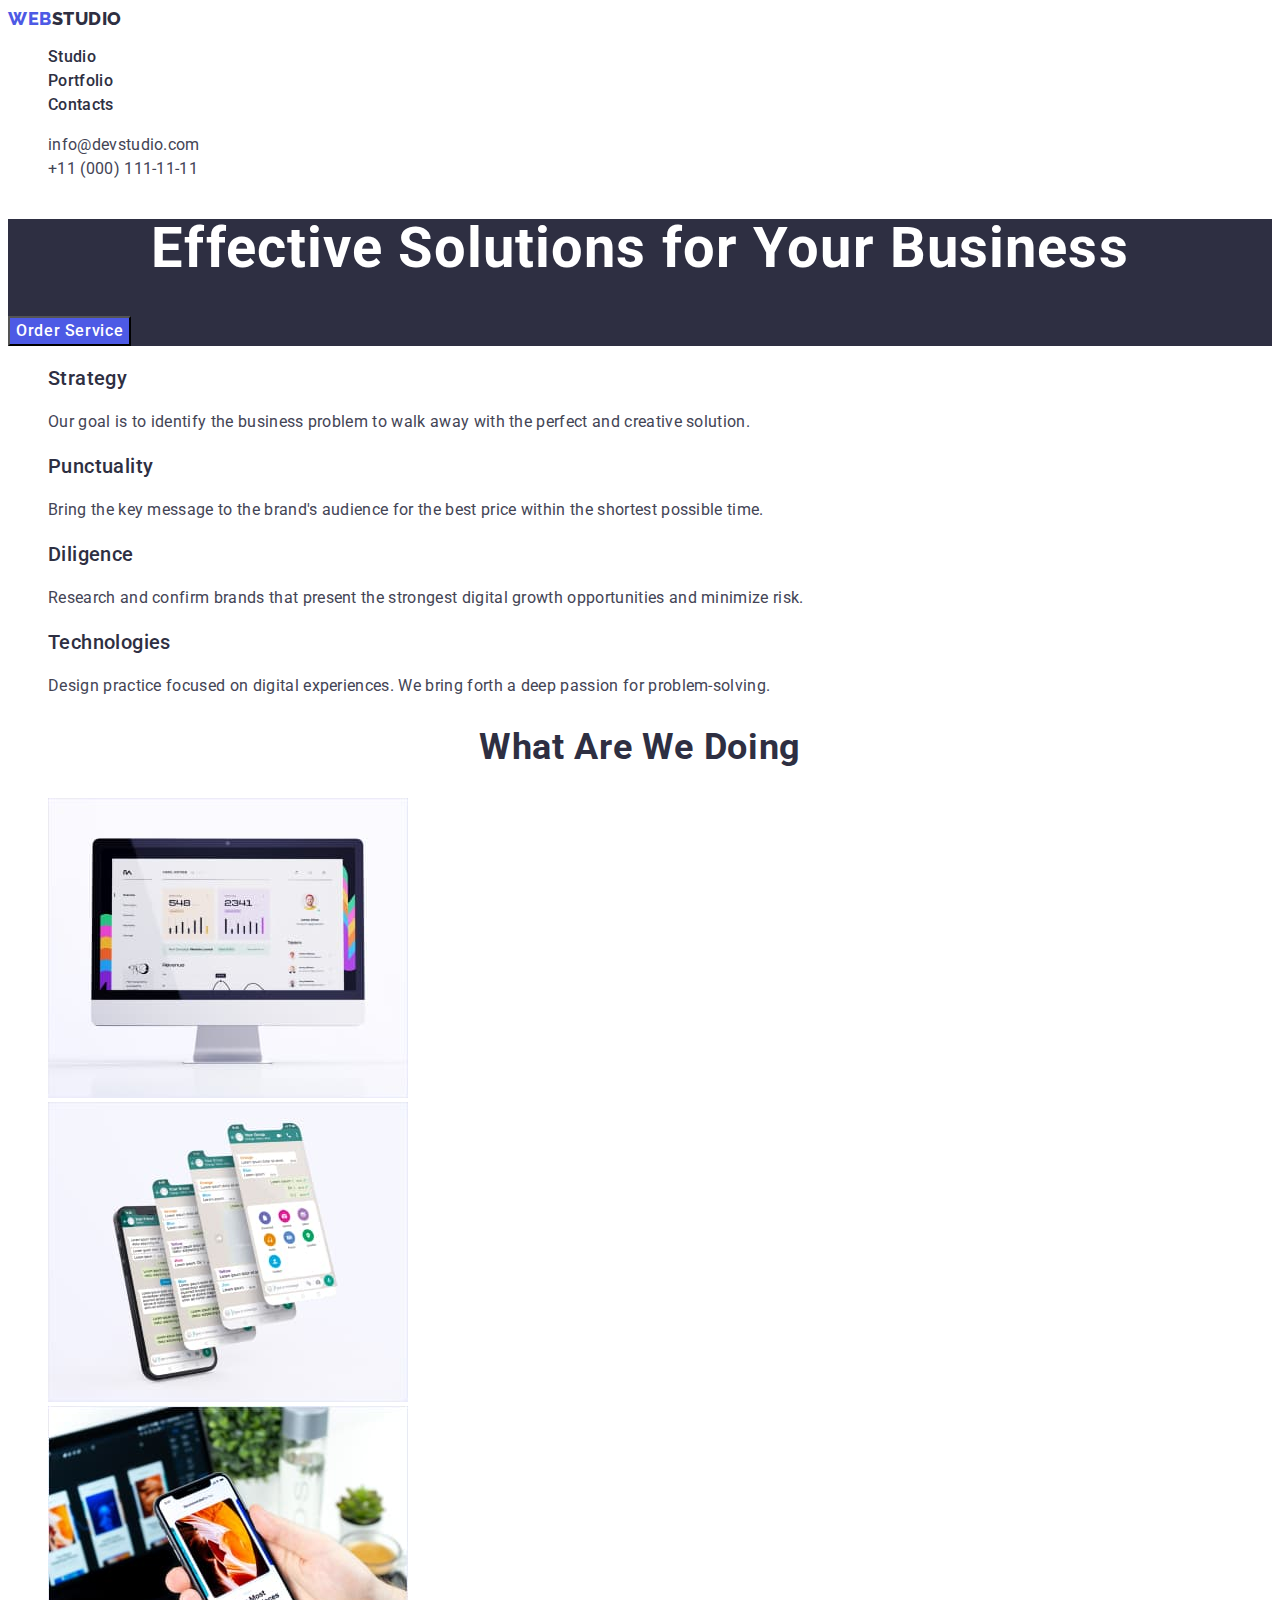
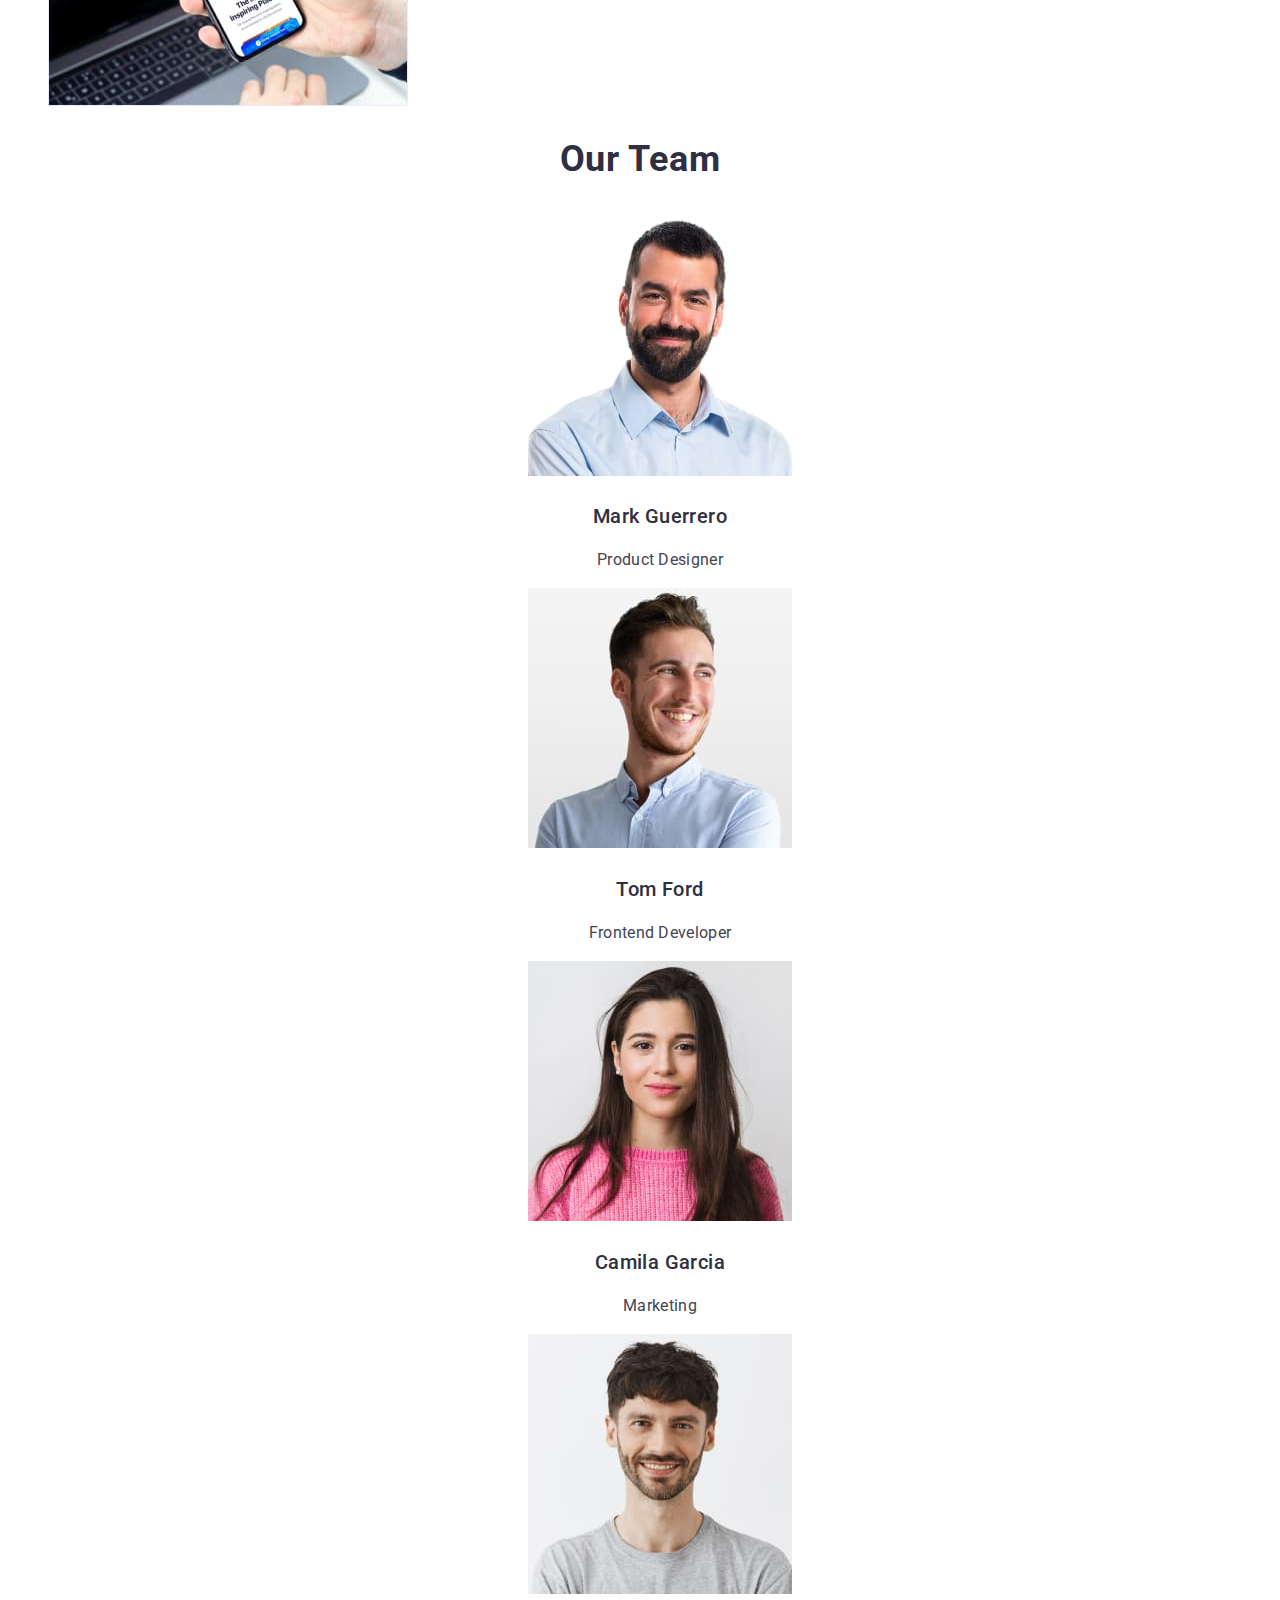
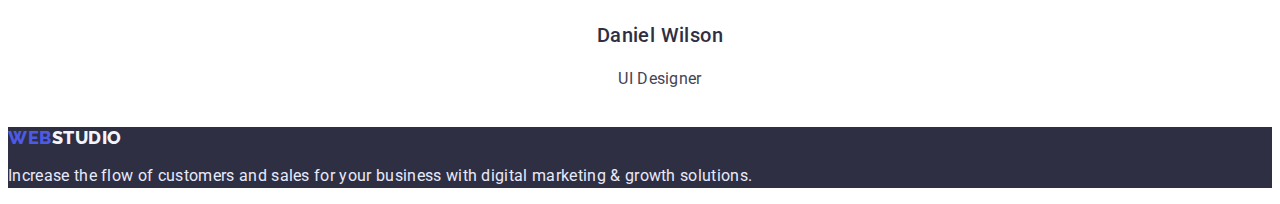
<file: index.html>
<!DOCTYPE html>
<html lang="en">
  <head>
    <meta charset="UTF-8" />
    <meta http-equiv="X-UA-Compatible" content="IE=edge" />
    <meta name="viewport" content="width=device-width, initial-scale=1.0" />
    <title>WebStudio</title>
    <link rel="preconnect" href="https://fonts.googleapis.com" />
    <link rel="preconnect" href="https://fonts.gstatic.com" crossorigin />
    <link
      href="https://fonts.googleapis.com/css2?family=Raleway:wght@800&family=Roboto:wght@400;500;700;900&display=swap"
      rel="stylesheet"
    />
    <link rel="stylesheet" href="./css/styles.css" />
  </head>
  <body>
    <header class="header">
      <nav class="header-nav">
        <a class="logo-blue link" href="./index.html"
          >Web<span class="logo-dark">Studio</span></a
        >
        <ul class="header-list list">
          <li class="header-item">
            <a class="header-link link" href="./index.html">Studio</a>
          </li>
          <li class="header-item">
            <a class="header-link link" href="./portfolio.html">Portfolio</a>
          </li>
          <li class="header-item">
            <a class="header-link link" href="">Contacts</a>
          </li>
        </ul>
      </nav>
      <address class="header-address">
        <ul class="address-list list">
          <li>
            <a class="header-address-link link" href="mailto:info@devstudio.com"
              >info@devstudio.com</a
            >
          </li>
          <li>
            <a class="header-address-link link" href="tel:+110001111111"
              >+11 (000) 111-11-11</a
            >
          </li>
        </ul>
      </address>
    </header>
    <main class="main">
      <!-- 1 -->
      <section class="description">
        <h1 class="description-title">Effective Solutions for Your Business</h1>
        <button class="button" type="button">Order Service</button>
      </section>
      <!-- 2 -->
      <section>
        <h2 class="title" hidden>About Us</h2>
        <ul class="about-us-list list">
          <li class="about-us-item">
            <h3 class="about-us-title">Strategy</h3>
            <p class="about-us-text">
              Our goal is to identify the business problem to walk away with the
              perfect and creative solution.
            </p>
          </li>
          <li class="about-us-item">
            <h3 class="about-us-title">Punctuality</h3>
            <p class="about-us-text">
              Bring the key message to the brand's audience for the best price
              within the shortest possible time.
            </p>
          </li>
          <li class="about-us-item">
            <h3 class="about-us-title">Diligence</h3>
            <p class="about-us-text">
              Research and confirm brands that present the strongest digital
              growth opportunities and minimize risk.
            </p>
          </li>
          <li class="about-us-item">
            <h3 class="about-us-title">Technologies</h3>
            <p class="about-us-text">
              Design practice focused on digital experiences. We bring forth a
              deep passion for problem-solving.
            </p>
          </li>
        </ul>
      </section>
      <!-- 3 -->
      <section class="what-we-do">
        <h2 class="what-we-do-title">What are we doing</h2>
        <ul class="what-we-do-list list">
          <li class="what-we-do-item">
            <img
              src="./images/img1.jpg"
              alt="screen picture"
              width="360"
              height="300"
            />
          </li>
          <li class="what-we-do-item">
            <img
              src="./images/img2.jpg"
              alt="phone screen picture"
              width="360"
              height="300"
            />
          </li>
          <li class="what-we-do-item">
            <img
              src="./images/img3.jpg"
              alt="phone in hand picture"
              width="360"
              height="300"
            />
          </li>
        </ul>
      </section>
      <!-- 4 -->
      <section class="our-team">
        <h2 class="what-we-do-title">Our Team</h2>
        <ul class="list">
          <li>
            <img
              src="./images/img.jpg"
              width="264"
              height="260"
              alt="Mark Guerrero"
            />
            <h3 class="about-us-title">Mark Guerrero</h3>
            <p class="section-occupation">Product Designer</p>
          </li>
          <li>
            <img
              src="./images/img9.jpg"
              width="264"
              height="260"
              alt="Tom Ford"
            />
            <h3 class="about-us-title">Tom Ford</h3>
            <p class="section-occupation">Frontend Developer</p>
          </li>
          <li>
            <img
              src="./images/img8.jpg"
              width="264"
              height="260"
              alt="Camila Garcia"
            />
            <h3 class="about-us-title">Camila Garcia</h3>
            <p class="section-occupation">Marketing</p>
          </li>
          <li>
            <img
              src="./images/img7.jpg"
              width="264"
              height="260"
              alt="Daniel Wilson"
            />
            <h3 class="about-us-title">Daniel Wilson</h3>
            <p class="section-occupation">UI Designer</p>
          </li>
        </ul>
      </section>
    </main>
    <footer class="footer">
      <a class="logo-blue link" href="./index.html"
        >Web<span class="logo-light">Studio</span></a
      >
      <p class="footer-text">
        Increase the flow of customers and sales for your business with digital
        marketing & growth solutions.
      </p>
    </footer>
  </body>
</html>
</file>
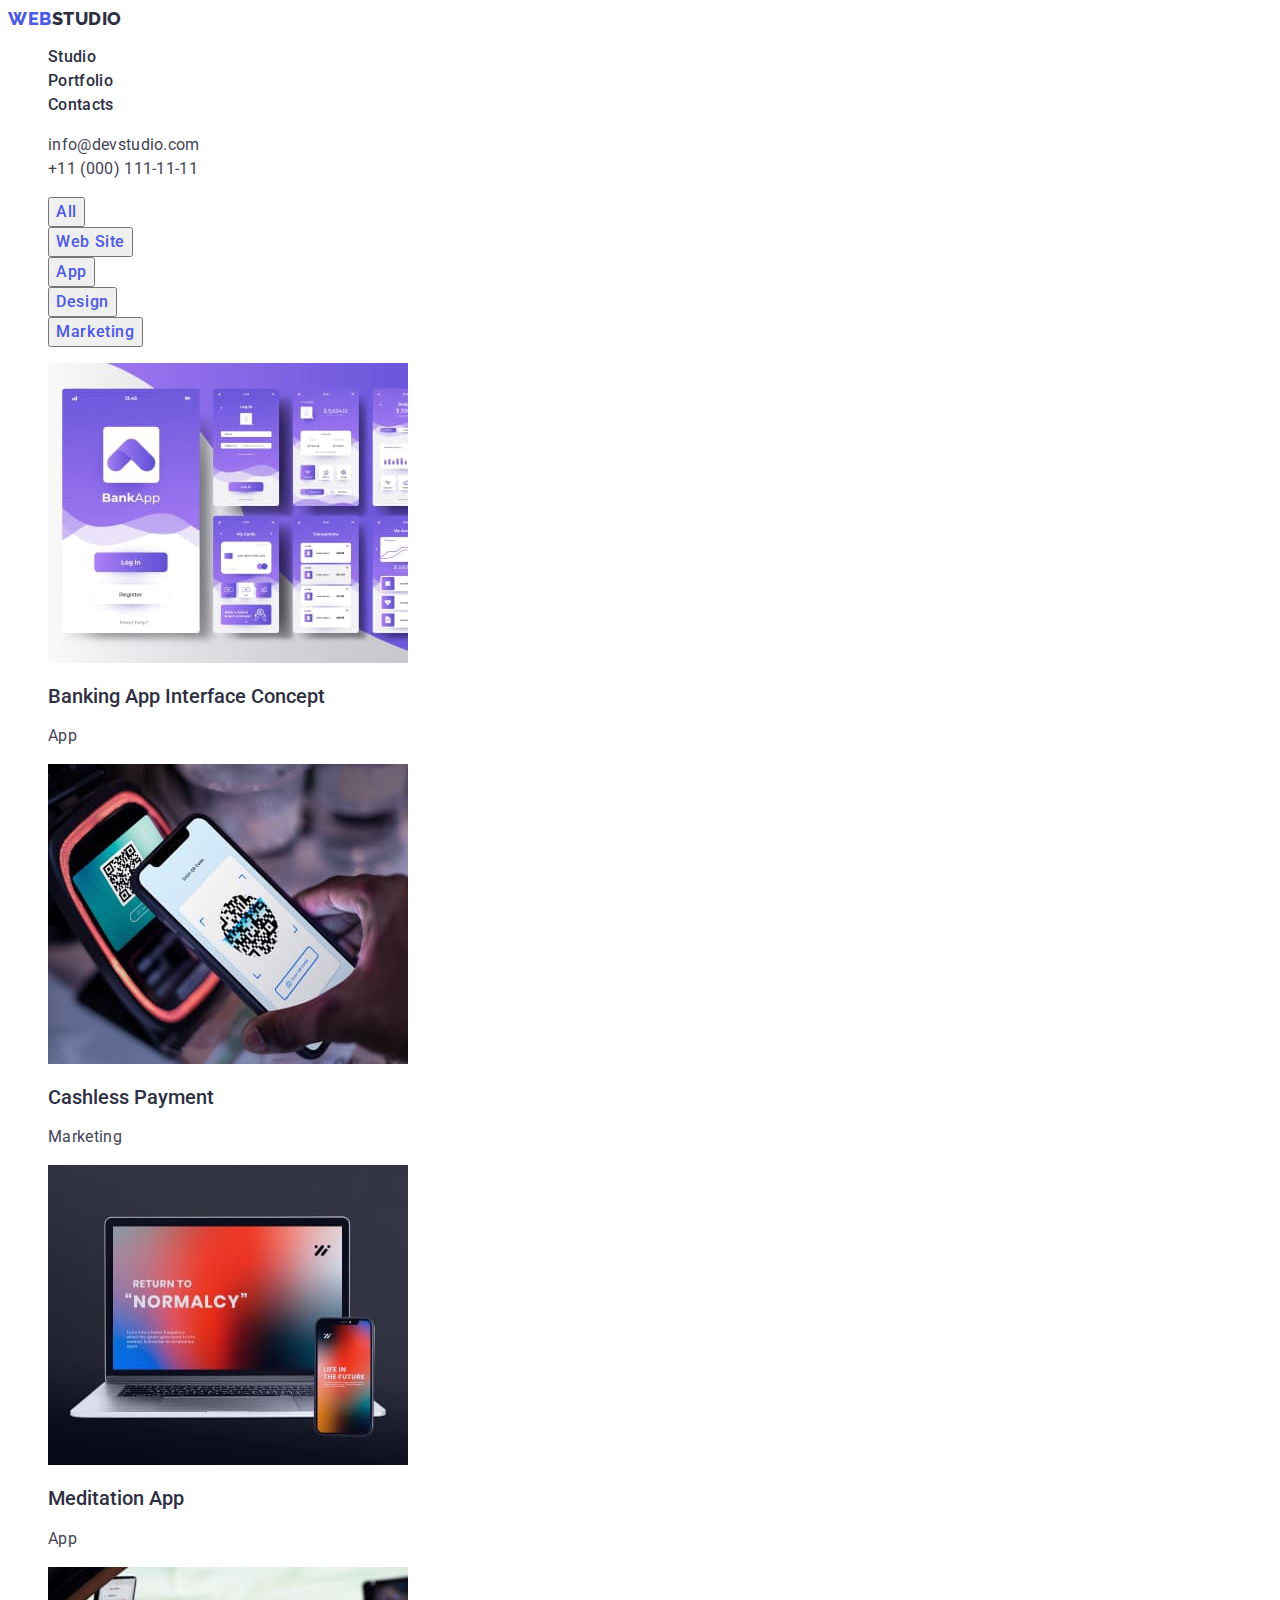
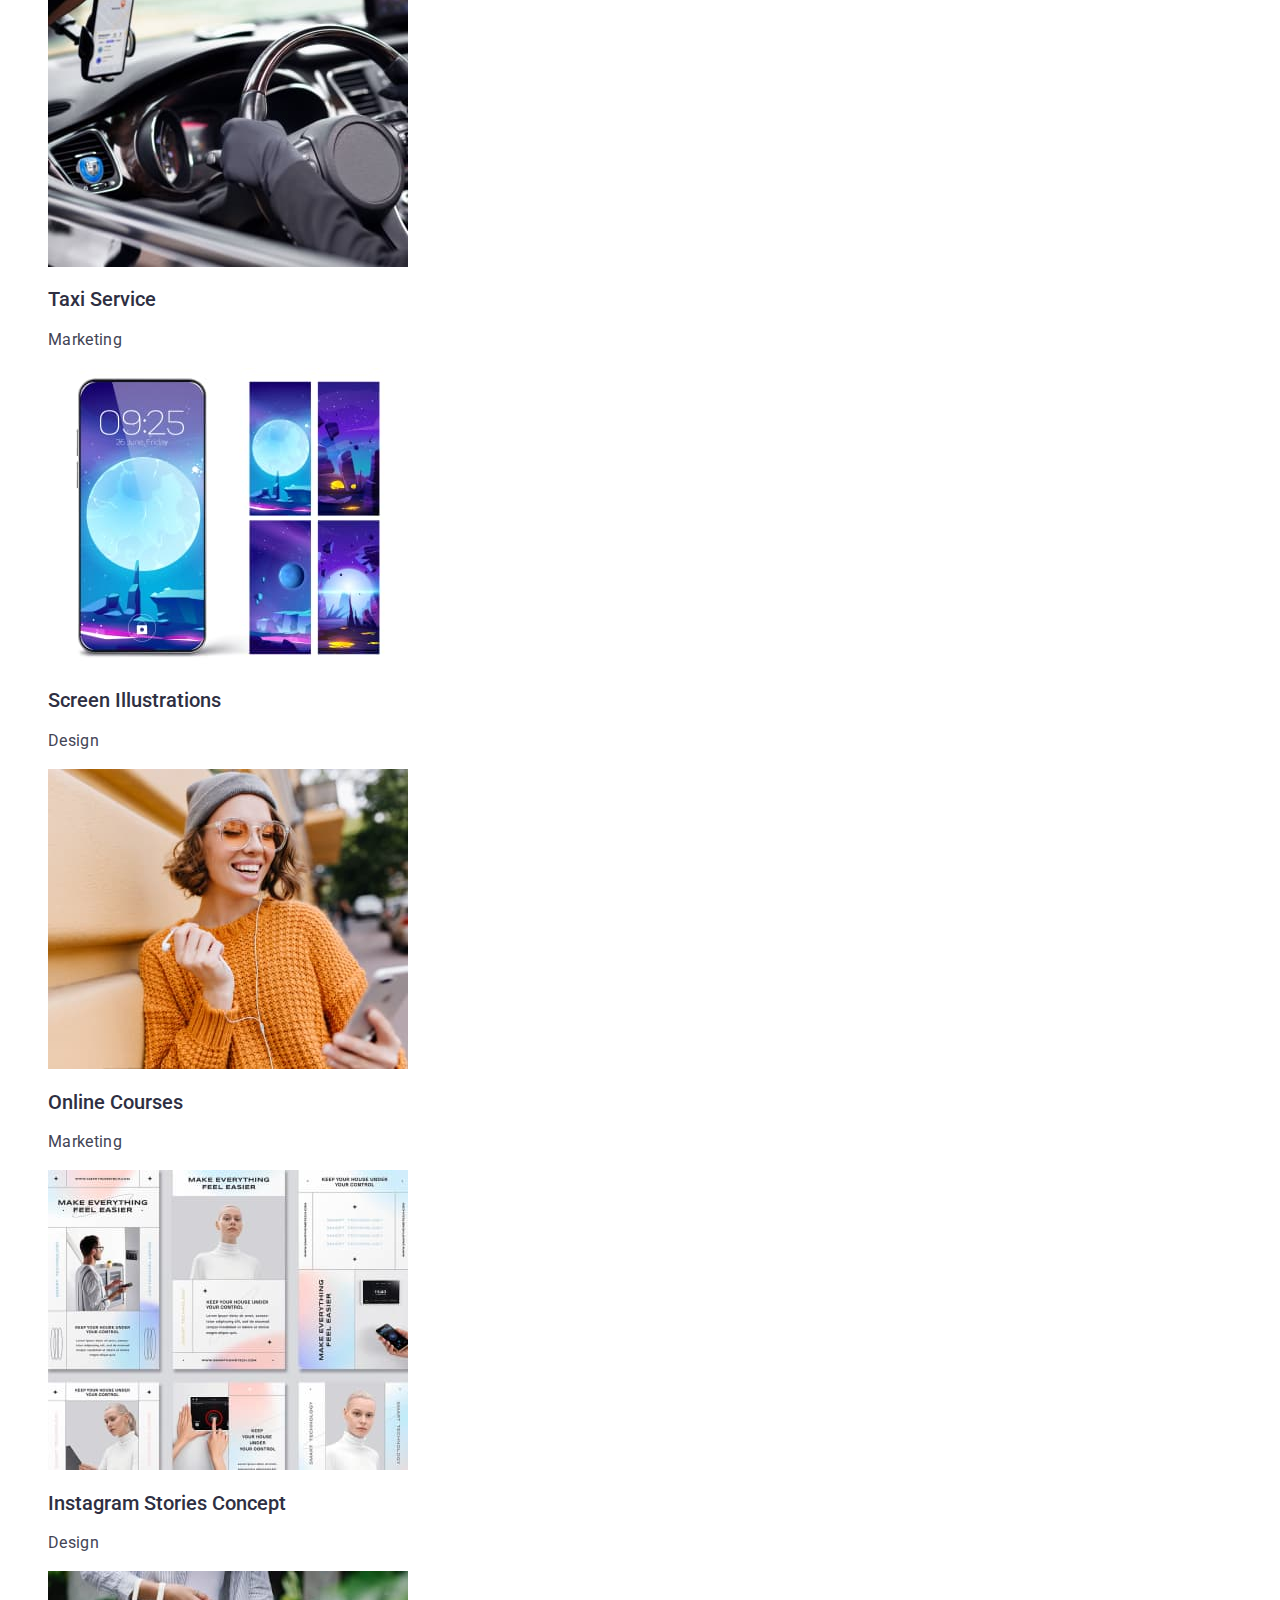
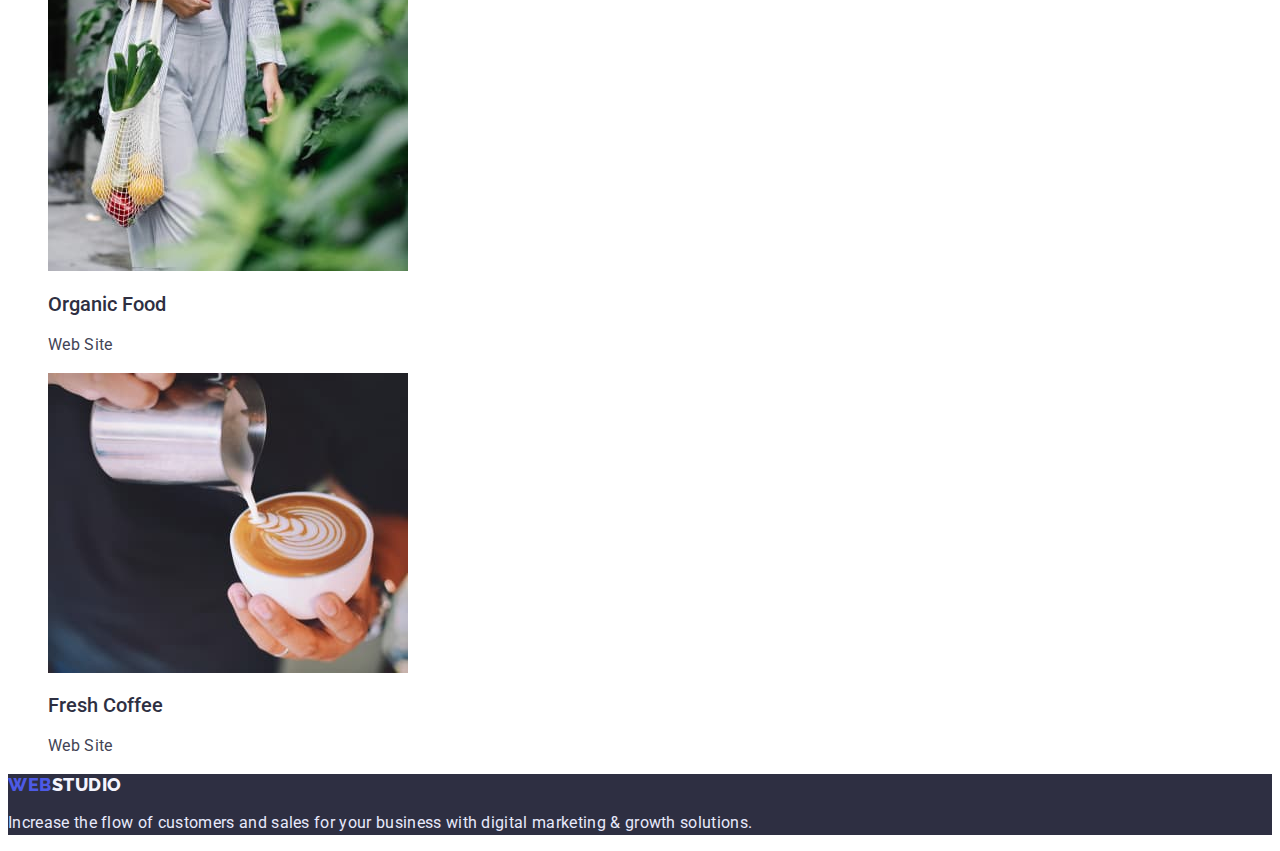
<file: portfolio.html>
<!DOCTYPE html>
<html lang="en">
  <head>
    <meta charset="UTF-8" />
    <meta http-equiv="X-UA-Compatible" content="IE=edge" />
    <meta name="viewport" content="width=device-width, initial-scale=1.0" />
    <title>Portfolio</title>
    <link rel="preconnect" href="https://fonts.googleapis.com" />
    <link rel="preconnect" href="https://fonts.gstatic.com" crossorigin />
    <link
      href="https://fonts.googleapis.com/css2?family=Raleway:wght@800&family=Roboto:wght@400;500;700;900&display=swap"
      rel="stylesheet"
    />
    <link rel="stylesheet" href="./css/styles.css" />
  </head>
  <body>
    <header class="header">
      <nav class="header-nav">
        <a class="logo-blue link" href="./index.html"
          >Web<span class="logo-dark">Studio</span></a
        >
        <ul class="header-list list">
          <li class="header-item">
            <a class="header-link link" href="./index.html">Studio</a>
          </li>
          <li class="header-item">
            <a class="header-link link" href="./portfolio.html">Portfolio</a>
          </li>
          <li class="header-item">
            <a class="header-link link" href="">Contacts</a>
          </li>
        </ul>
      </nav>
      <address class="header-address">
        <ul class="address-list list">
          <li>
            <a class="header-address-link link" href="mailto:info@devstudio.com"
              >info@devstudio.com</a
            >
          </li>
          <li>
            <a class="header-address-link link" href="tel:+110001111111"
              >+11 (000) 111-11-11</a
            >
          </li>
        </ul>
      </address>
    </header>
    <main>
      <section class="filters">
        <h1 hidden>portfolio</h1>
        <ul class="list">
          <li class="filters-item">
            <button class="filters-item-button" type="button">All</button>
          </li>
          <li class="filters-item">
            <button class="filters-item-button" type="button">Web Site</button>
          </li>
          <li class="filters-item">
            <button class="filters-item-button" type="button">App</button>
          </li>
          <li class="filters-item">
            <button class="filters-item-button" type="button">Design</button>
          </li>
          <li class="filters-item">
            <button class="filters-item-button" type="button">Marketing</button>
          </li>
        </ul>
        <ul class="list">
          <li class="row-item">
            <a class="link">
              <img src="./images/banking.jpg" alt="banking" />
              <h2 class="row-title">Banking App Interface Concept</h2>
              <p class="row-text">App</p></a
            >
          </li>
          <li class="row-item">
            <a class="link">
              <img src="./images/cashless.jpg" alt="cashless" />
              <h2 class="row-title">Cashless Payment</h2>
              <p class="row-text">Marketing</p></a
            >
          </li>
          <li class="row-item">
            <a class="link">
              <img src="./images/meditation.jpg" alt="meditation" />
              <h2 class="row-title">Meditation App</h2>
              <p class="row-text">App</p></a
            >
          </li>
          <li class="row-item">
            <a class="link">
              <img src="./images/taxi.jpg" alt="taxi" />
              <h2 class="row-title">Taxi Service</h2>
              <p class="row-text">Marketing</p></a
            >
          </li>
          <li class="row-item">
            <a class="link">
              <img src="./images/screen.jpg" alt="screen" />
              <h2 class="row-title">Screen Illustrations</h2>
              <p class="row-text">Design</p></a
            >
          </li>
          <li class="row-item">
            <a class="link">
              <img src="./images/courses.jpg" alt="courses" />
              <h2 class="row-title">Online Courses</h2>
              <p class="row-text">Marketing</p></a
            >
          </li>
          <li class="row-item">
            <a class="link">
              <img src="./images/insta.jpg" alt="insta" />
              <h2 class="row-title">Instagram Stories Concept</h2>
              <p class="row-text">Design</p></a
            >
          </li>
          <li class="row-item">
            <a class="link">
              <img src="./images/organic.jpg" alt="organic" />
              <h2 class="row-title">Organic Food</h2>
              <p class="row-text">Web Site</p></a
            >
          </li>
          <li class="row-item">
            <a class="link">
              <img src="./images/coffe.jpg" alt="coffe" />
              <h2 class="row-title">Fresh Coffee</h2>
              <p class="row-text">Web Site</p></a
            >
          </li>
        </ul>
      </section>
    </main>
    <footer class="footer">
      <a class="logo-blue link" href="./index.html"
        >Web<span class="logo-light">Studio</span></a
      >

      <p class="footer-text">
        Increase the flow of customers and sales for your business with digital
        marketing & growth solutions.
      </p>
    </footer>
  </body>
</html>
</file>
<file: css/styles.css>
body {
  font-family: "Raleway", sans-serif;
  font-family: "Roboto", sans-serif;
  color: #434455;
}

.link {
  text-decoration: none;
}

.list {
  list-style: none;
}

/* header */

.logo-blue {
  font-family: "Raleway", sans-serif;
  font-style: normal;
  font-weight: 800;
  font-size: 18px;
  line-height: 1.17;
  display: flex;
  align-items: center;
  letter-spacing: 0.03em;
  text-transform: uppercase;
  color: #4d5ae5;
  flex: none;
  order: 0;
  flex-grow: 0;
}

.logo-dark {
  font-family: "Raleway", sans-serif;
  font-style: normal;
  font-weight: 800;
  font-size: 18px;
  line-height: 1.17;
  display: flex;
  align-items: center;
  letter-spacing: 0.03em;
  text-transform: uppercase;
  color: #2e2f42;
  flex: none;
  order: 1;
  flex-grow: 0;
}

.header-link {
  font-weight: 500;
  font-size: 16px;
  line-height: 1.5;
  letter-spacing: 0.02em;
  color: #2e2f42;
}

.header-link:is(:hover, :focus) {
  color: #404bbf;
}

.header-address {
  font-style: normal;
}

.header-address-link {
  font-weight: 400;
  font-size: 16px;
  line-height: 24px;
  letter-spacing: 0.02em;
  color: #434455;
}

.header-address-link:is(:hover, :focus) {
  color: #404bbf;
}

/* section-1 */
.description {
  background-color: #2e2f42;
}
.description-title {
  font-style: normal;
  font-weight: 700;
  font-size: 56px;
  line-height: 1.07;
  text-align: center;
  letter-spacing: 0.02em;
  color: #ffffff;
}
.button {
  font-family: "Roboto", sans-serif;
  font-style: normal;
  font-weight: 500;
  font-size: 16px;
  line-height: 24px;
  display: flex;
  align-items: center;
  letter-spacing: 0.04em;
  color: #ffffff;
  background: #4d5ae5;
  cursor: pointer;
}
.button:is(:hover, :focus) {
  background: #404bbf;
}

/* section-2 */
.about-us-title {
  font-style: normal;
  font-weight: 500;
  font-size: 20px;
  line-height: 1.2;
  letter-spacing: 0.02em;
  color: #2e2f42;
}
.about-us-text {
  font-style: normal;
  font-weight: 400;
  font-size: 16px;
  line-height: 1.5;
  letter-spacing: 0.02em;
  color: #434455;
}

/* section-3 */
.what-we-do-title {
  font-style: normal;
  font-weight: 700;
  font-size: 36px;
  line-height: 1.11;
  text-align: center;
  letter-spacing: 0.02em;
  text-transform: capitalize;
  color: #2e2f42;
}

/* section-4 */
.our-team {
  font-style: normal;
  font-weight: 700;
  font-size: 36px;
  line-height: 1.11;
  text-align: center;
  letter-spacing: 0.02em;
  text-transform: capitalize;
  color: #2e2f42;
}

.section-occupation {
  font-style: normal;
  font-weight: 400;
  font-size: 16px;
  line-height: 24px;
  text-align: center;
  letter-spacing: 0.02em;
  color: #434455;
}

/* footer */
.footer {
  background-color: #2e2f42;
}

.logo-light {
  color: #f4f4fd;
}

.footer-text {
  font-style: normal;
  font-weight: 400;
  font-size: 16px;
  line-height: 24px;
  letter-spacing: 0.02em;
  color: #e7e9fc;
}

/* Portfolio */

/* filters */
.filters-item-button {
  font-family: "Roboto", sans-serif;
  font-style: normal;
  font-weight: 500;
  font-size: 16px;
  line-height: 24px;
  display: flex;
  align-items: center;
  text-align: center;
  letter-spacing: 0.04em;
  color: #4d5ae5;
  cursor: pointer;
}
.filters-item-button:is(:hover, :focus) {
  background: #404bbf;
  font-style: normal;
  font-weight: 500;
  font-size: 16px;
  line-height: 24px;
  display: flex;
  align-items: center;
  text-align: center;
  letter-spacing: 0.04em;
  color: #ffffff;
}

/* sections */

.row-title {
  font-style: normal;
  font-weight: 500;
  font-size: 20px;
  line-height: 1.2;
  color: #2e2f42;
}
.row-text {
  font-style: normal;
  font-weight: 400;
  font-size: 16px;
  line-height: 24px;
  letter-spacing: 0.02em;
  color: #434455;
}
</file>
